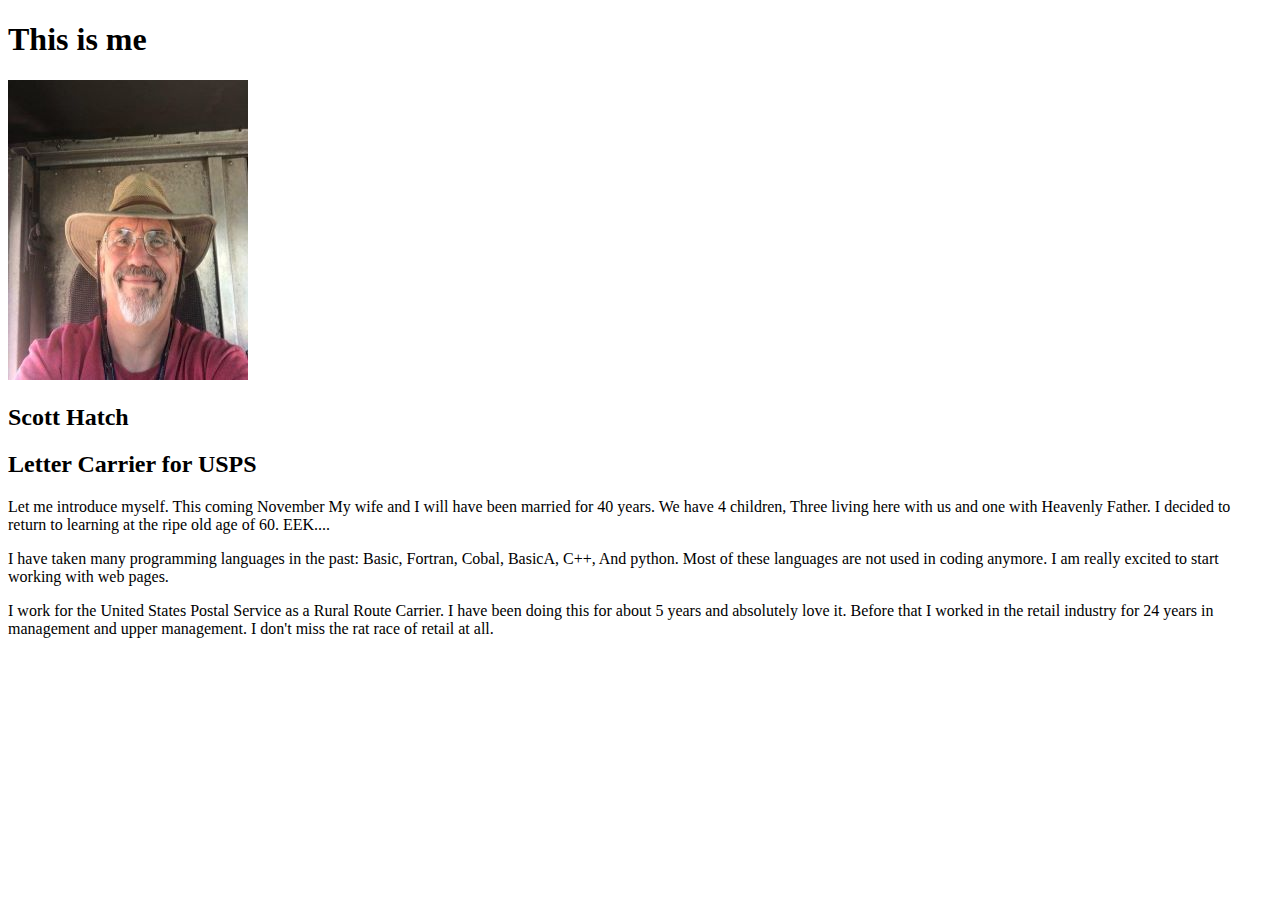
<file: AboutMe/index.html>
<!DOCTYPE html>
<html lang="en">
<head>
    <meta charset="UTF-8">
    <meta http-equiv="X-UA-Compatible" content="IE-edge">
    <meta name="viewport" content="width=device-width, initial-scale=1.0">
    <title>All About Me</title>
</head>
<body>
    <h1>This is me</h1>
    <img  alt="Image of me?" src="Images/photo.jpg">
    <h2>Scott Hatch</h2>
    <h2>Letter Carrier for USPS</h2>
    <p>Let me introduce myself. This coming November My wife and I will have been married for 40 years.
        We have 4 children, Three living here with us and one with Heavenly Father.
        I decided to return to learning at the ripe old age of 60. EEK....
    </p>
    <p>I have taken many programming languages in the past: Basic, Fortran, Cobal, BasicA, C++, And python.
        Most of these languages are not used in coding anymore.
        I am really excited to start working with web pages. 
    </p>
    <p>I work for the United States Postal Service as a Rural Route Carrier. 
       I have been doing this for about 5 years and absolutely love it.
       Before that I worked in the retail industry for 24 years in management and upper management.
       I don't miss the rat race of retail at all.
    </p>
</body>
</html>
</file>
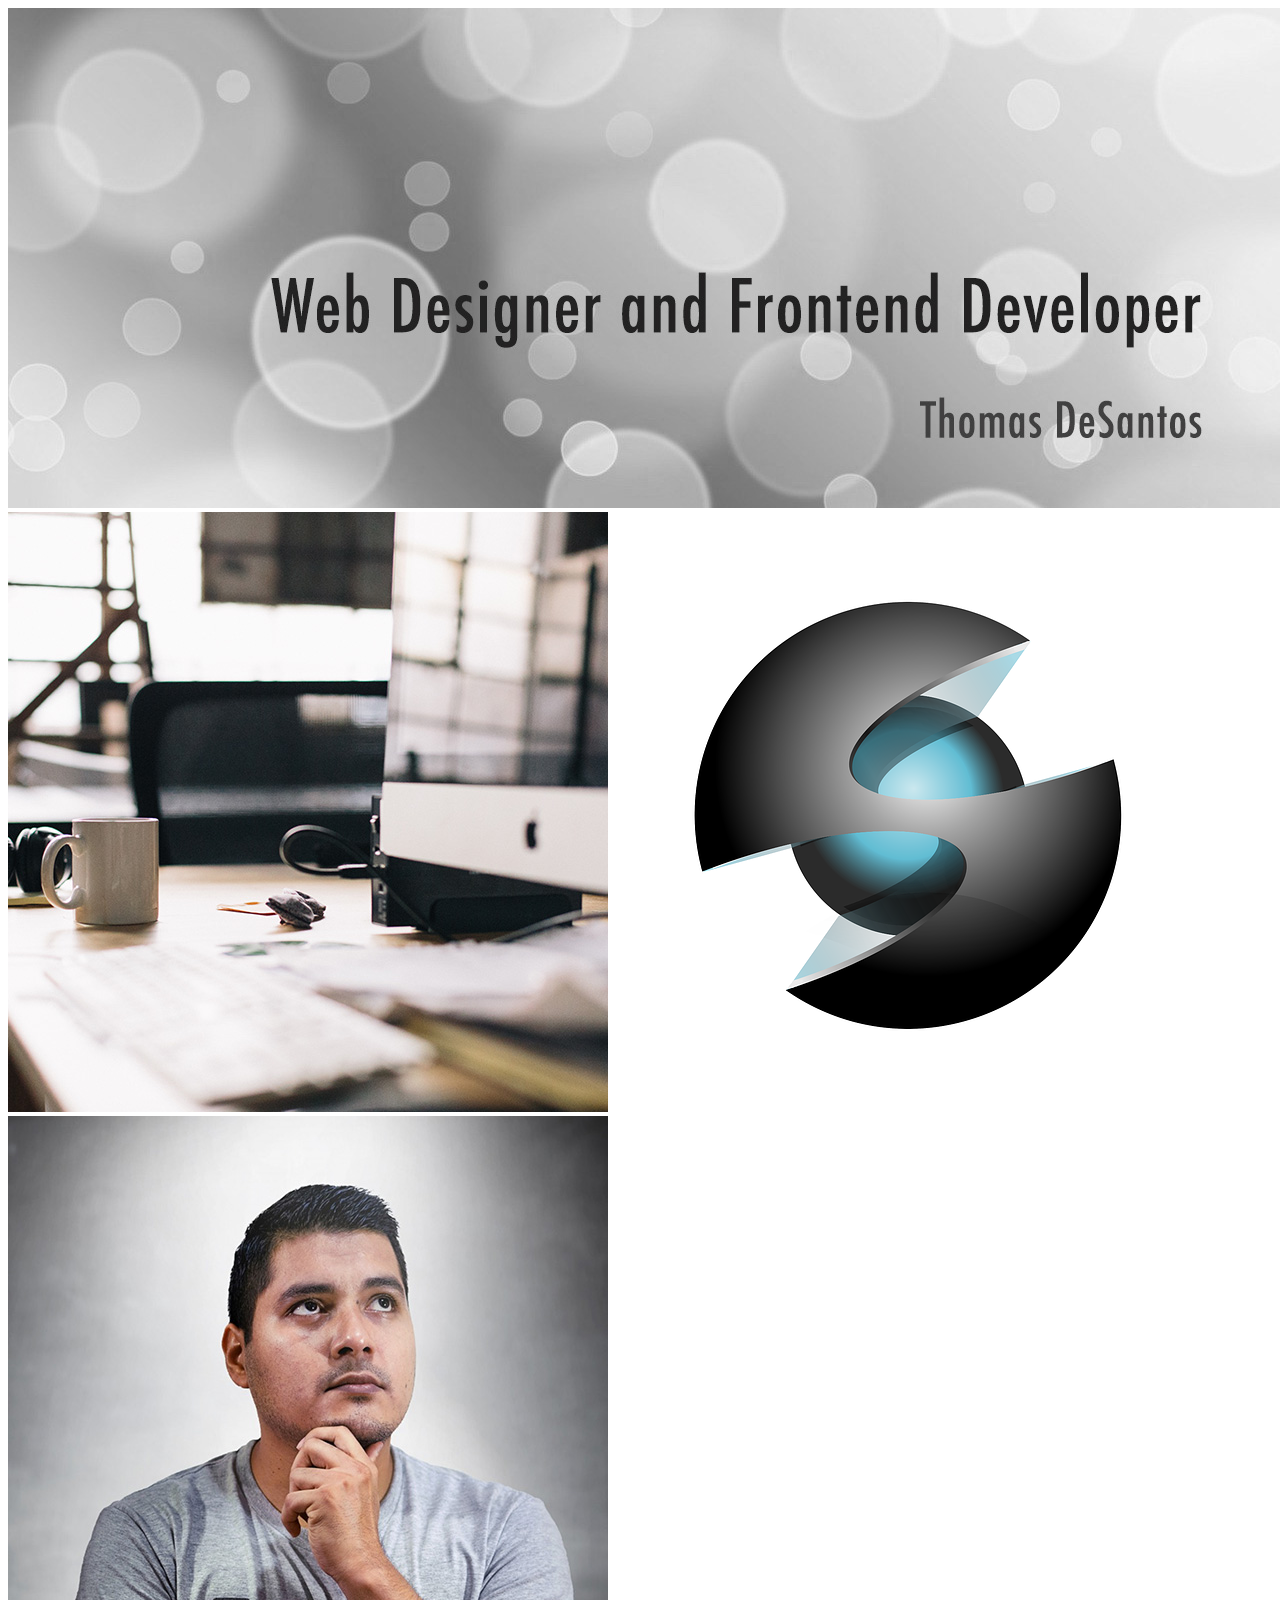
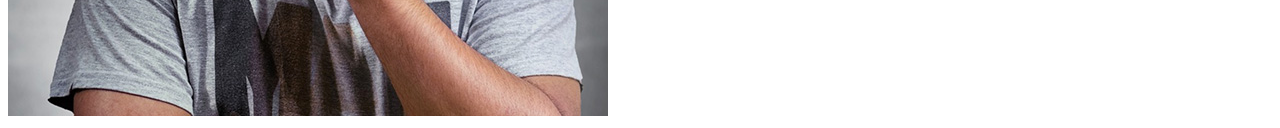
<file: w05-challnege/index.html>
<!DOCTYPE html>
<html lang="en">
<head>
    <meta charset="UTF-8">
    <meta http-equiv="X-UA-Compatible" content="IE=edge">
    <meta name="viewport" content="width=device-width, initial-scale=1.0">
    <title>Document</title>
</head>
<body>
<header>
    <a>
        <img class="title" src="images/title.jpg">
    </a>
</header>

<a>
    <img class="card-img" src="images/desk.jpg">
    <img class="card-img" src="images/graphic.jpg">
    <img class="card-img" src="images/person.jpg">
</a>
</body>
</html>
</file>
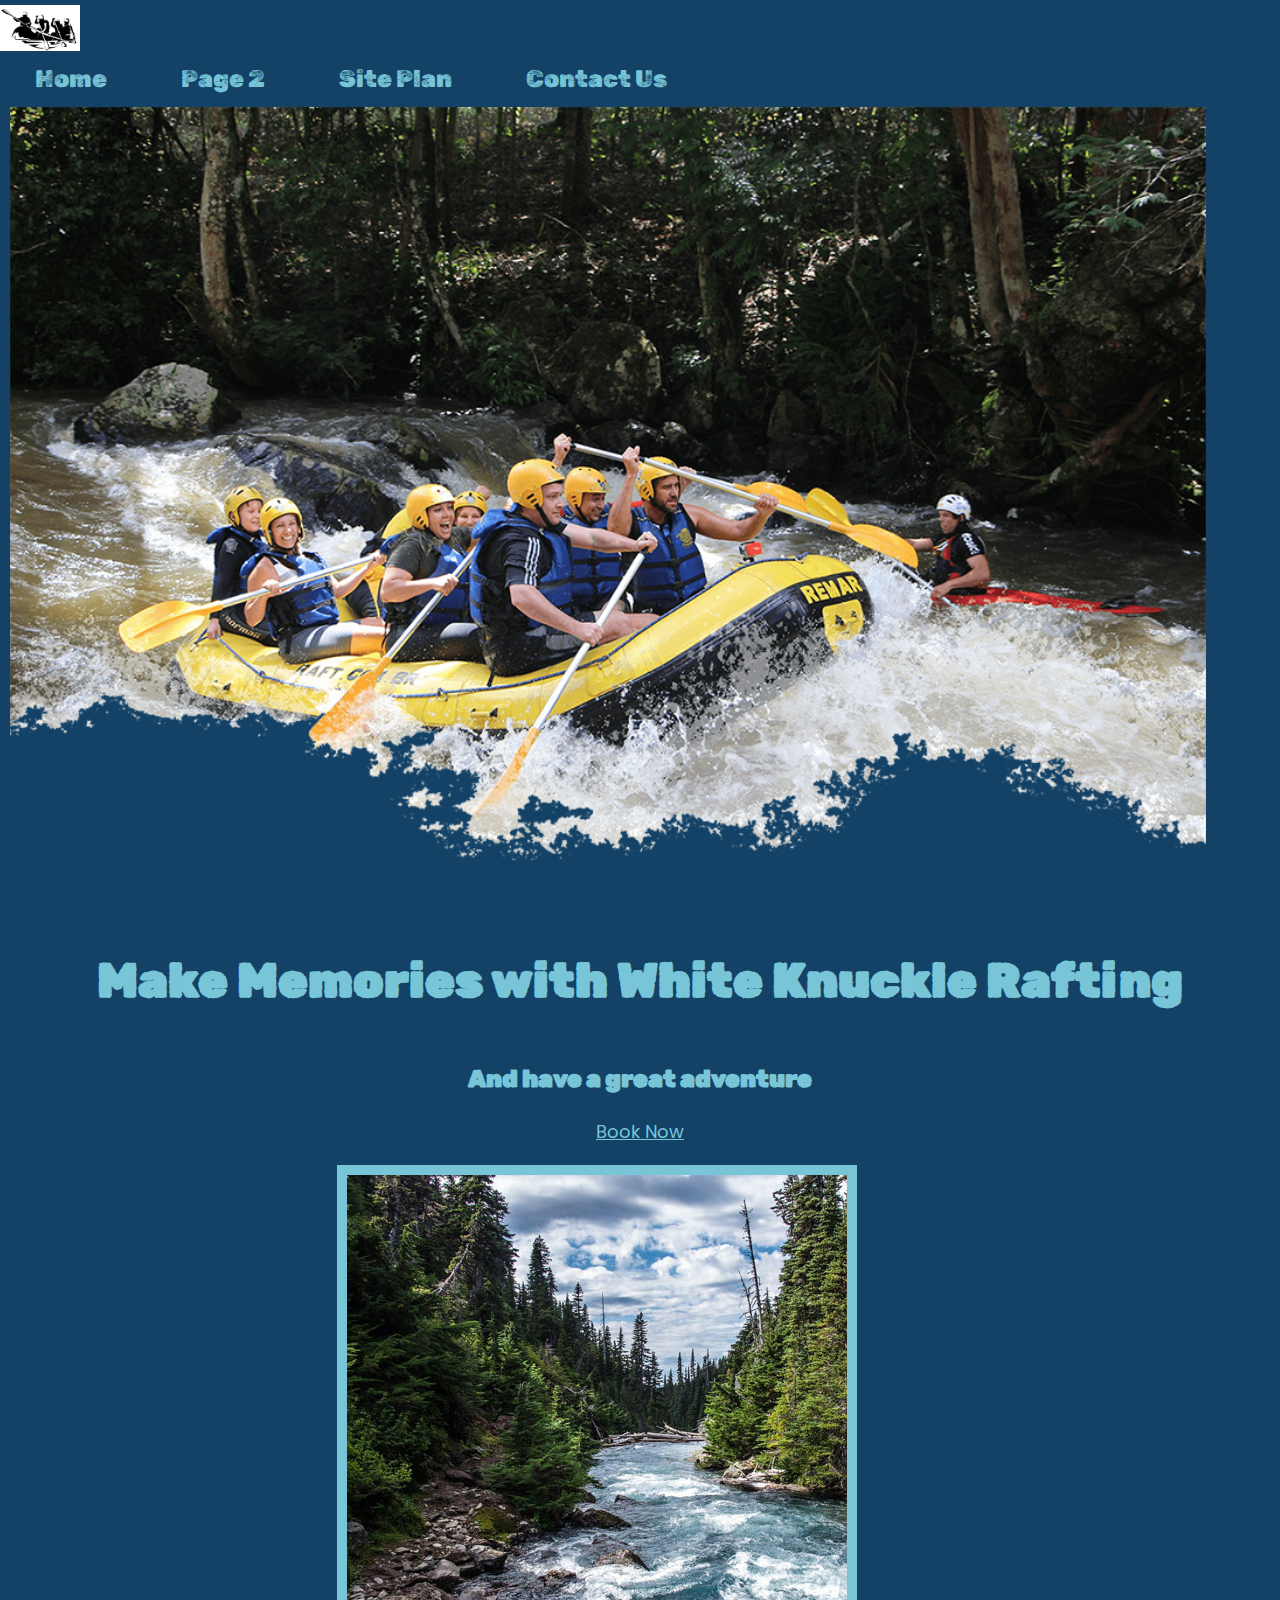
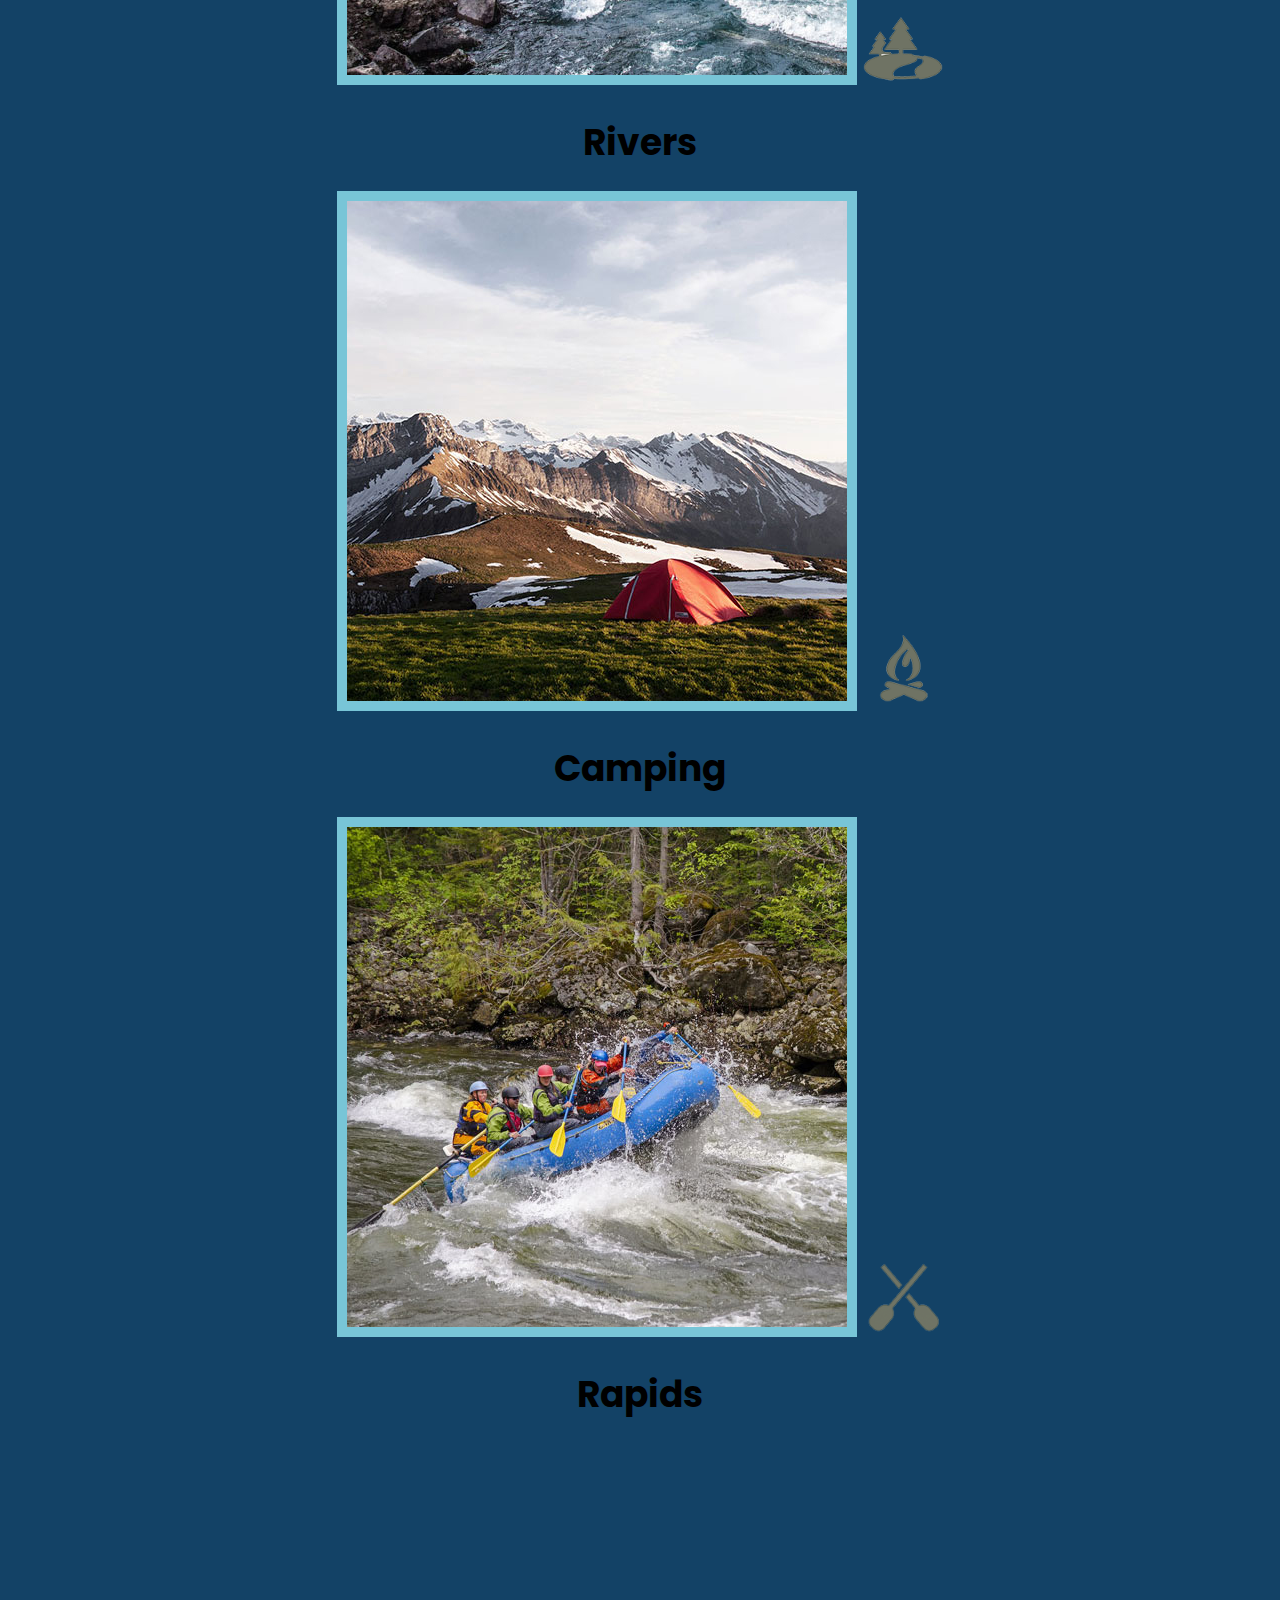
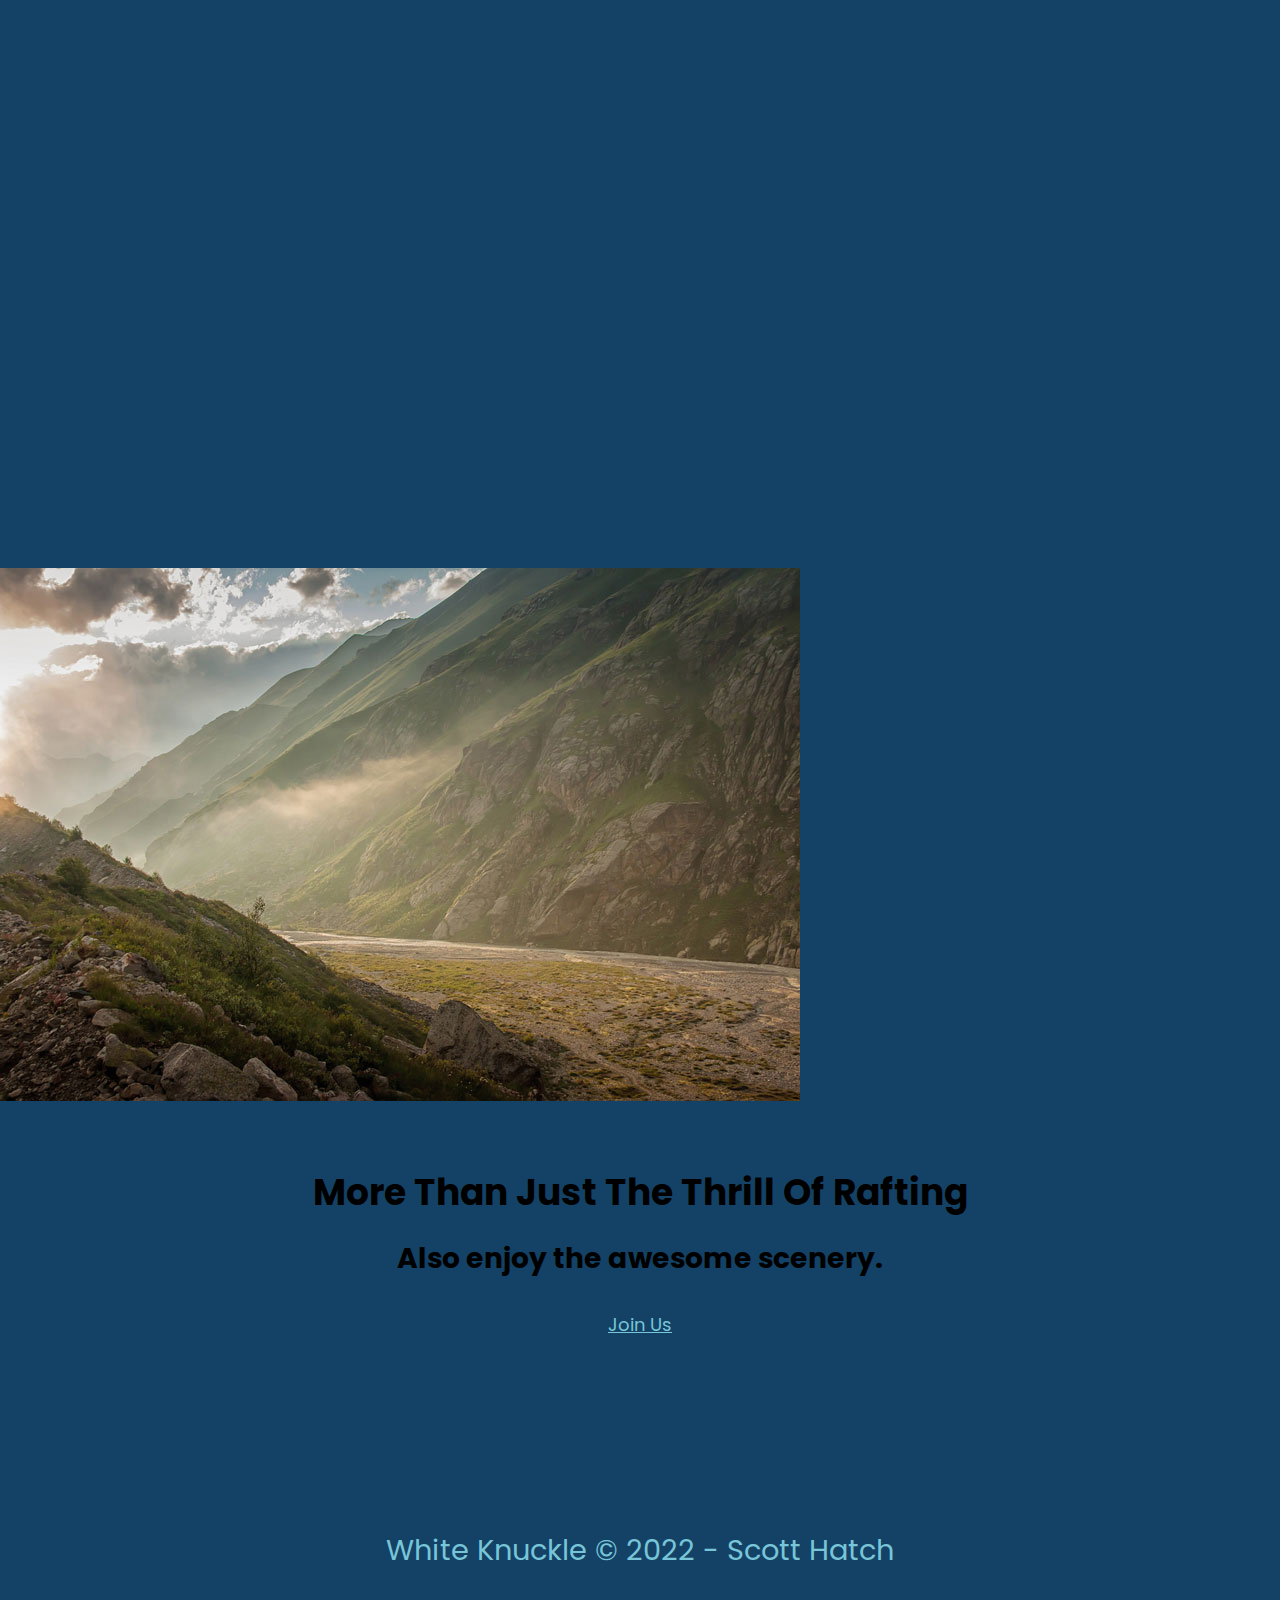
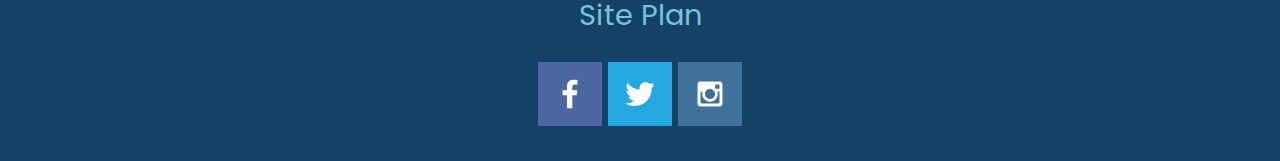
<file: wwr/index.html>
<!DOCTYPE html>
<html lang="en">
<head>
    <link rel="stylesheet" href="styles/style.css">
    <meta charset="UTF-8">
    <meta http-equiv="X-UA-Compatible" content="IE=edge">
    <meta name="viewport" content="width=device-width, initial-scale=1.0">
    <title>Scott's White Knuckle Rafting | Home</title>
</head>
<body>
    <div id="content">    
<header>
    <a>
        <img class="logo" src="images/logo.png" alt="logo">
    </a>
    <nav>
        <a href="index.html">Home</a>
        <a href="#">Page 2</a>
        <a href="site-plan-rafting.html">Site Plan</a>
        <a href="contactus.html">Contact Us</a>
    </nav> 
</header>
    <div id="hero">
        <div id="hero-box">
            <img id="hero-img" src="images/hero.png" alt="People enjoying white water rafting">
        </div>
        <section id="hero-msg">
            <h1 class="home-title">Make Memories with White Knuckle Rafting</h1>
            <h4>And have a great adventure</h4>
            <div class="button box">
                <a class="book" href="rates.html">Book Now</a>
            </div>
        </section>
    </div>
<main class="home-grid">
    <section class="rivers-card">
        <img class="card-img" src="images/rivers.jpg" alt="river in forest">
        <img class="icon" src="images/river_icon.png" alt="river icon">
        <h2>Rivers</h2>
    </section>
    <section class="camping-card">
        <img class="card-img" src="images/camping.jpg" alt="Tent in Mountains">
        <img class="icon" src="images/fire_icon.png" alt="fire icon">
        <h2>Camping</h2>
    </section> 
    <section class="rapids-card">
        <img class="card-img" src="images/rapids.jpg" alt="rafting boat">
        <img class="icon" src="images/oars.png" alt="oars icon">
        <h2>Rapids</h2>
    </section>
    <div id="background"></div>
    <img class="mountains" src="images/mountains.jpg" alt="Misty Mountains">
    <section class="msg">
        <h2>More Than Just The Thrill Of Rafting</h2>
        <h3>Also enjoy the awesome scenery.</h3>
        <a class="join" href="rivers.html">Join Us</a>
    </section>    
</main>
<footer>
    <p>White Knuckle &copy; 2022 - Scott Hatch</p>
    <p><a href="site-plan-rafting.html">Site Plan</a></p>
    <div class="social">
        <a href="https://facebook.com" target="_blank">
            <img src="images/facebook.png" alt="fb icon">
        </a>
        <a href="https://twitter.com" target="_blank">
            <img src="images/twitter.png" alt="twitter icon">
        </a>
        <a href="https://instagram.com" target="_blank">
            <img src="images/instagram.png" alt="instargam icon">
        </a>
    </div>   
</footer>
</div>   
</body>
</html>
</file>
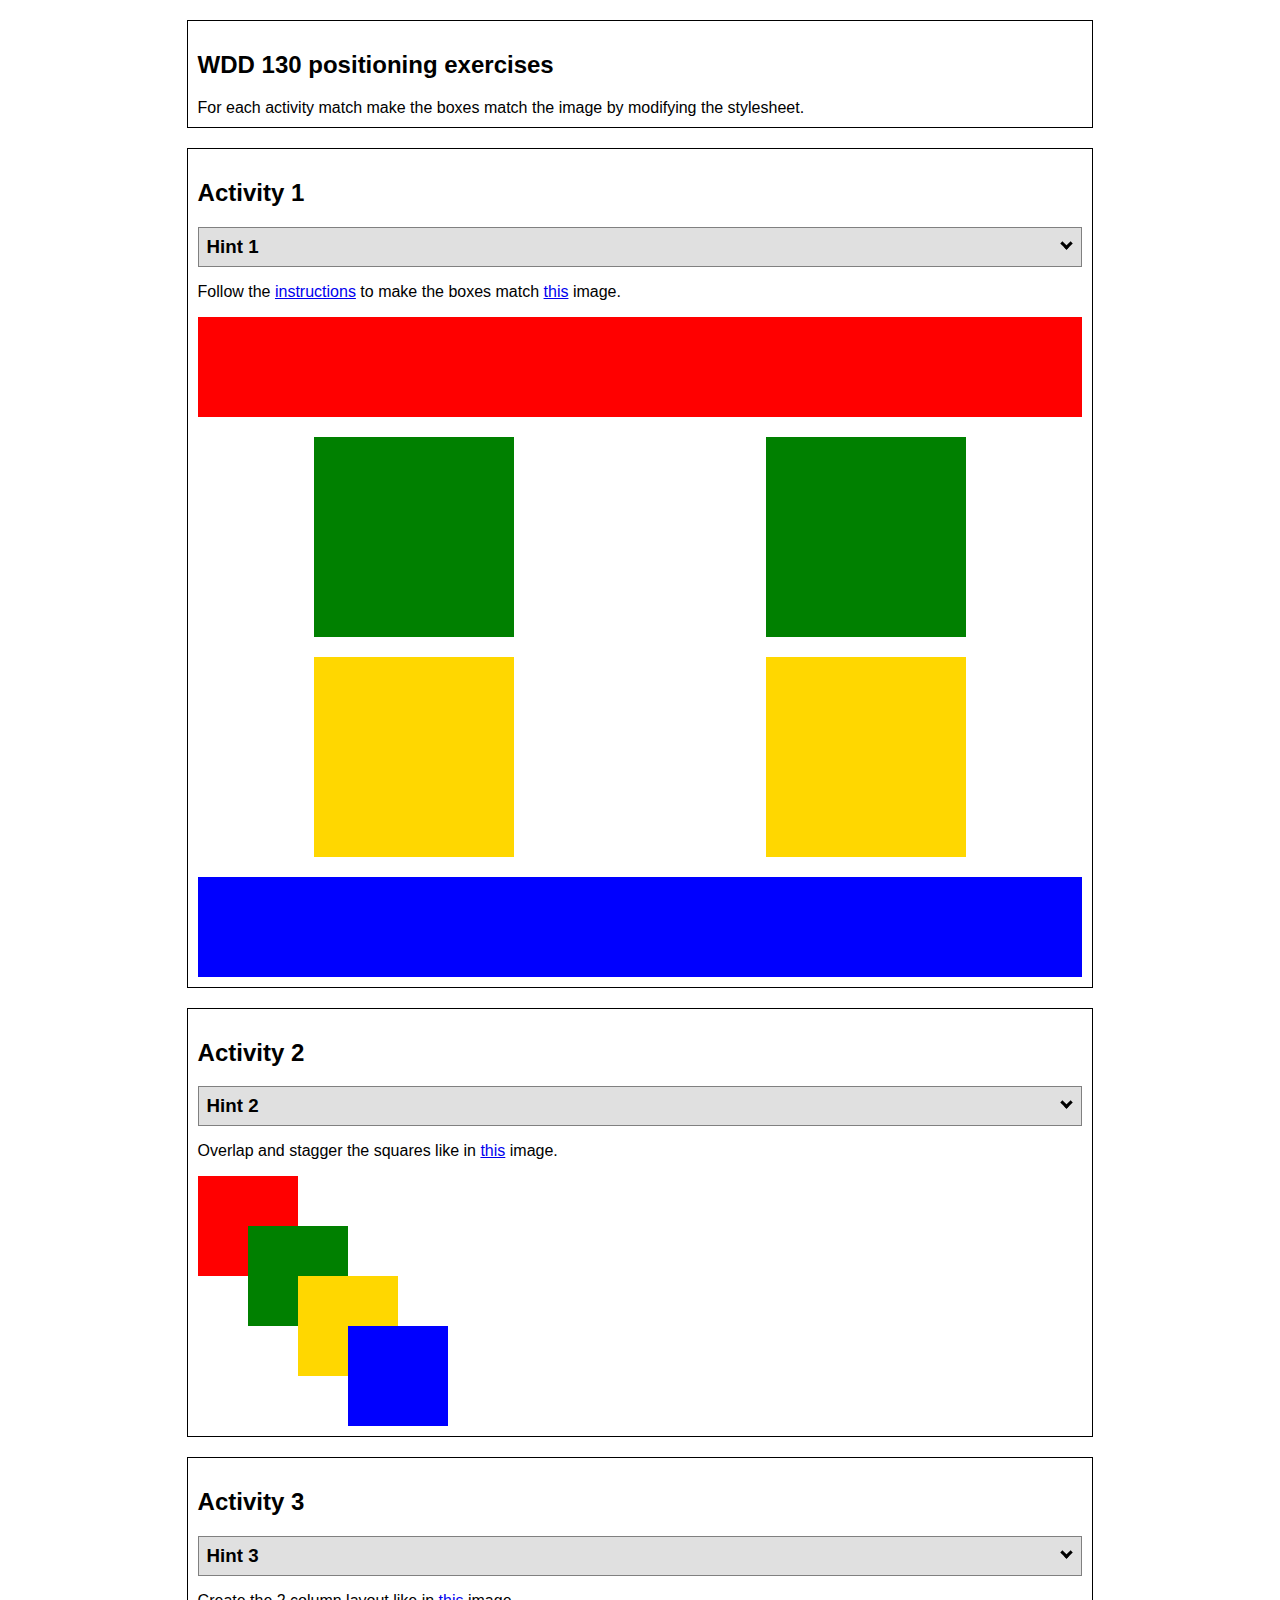
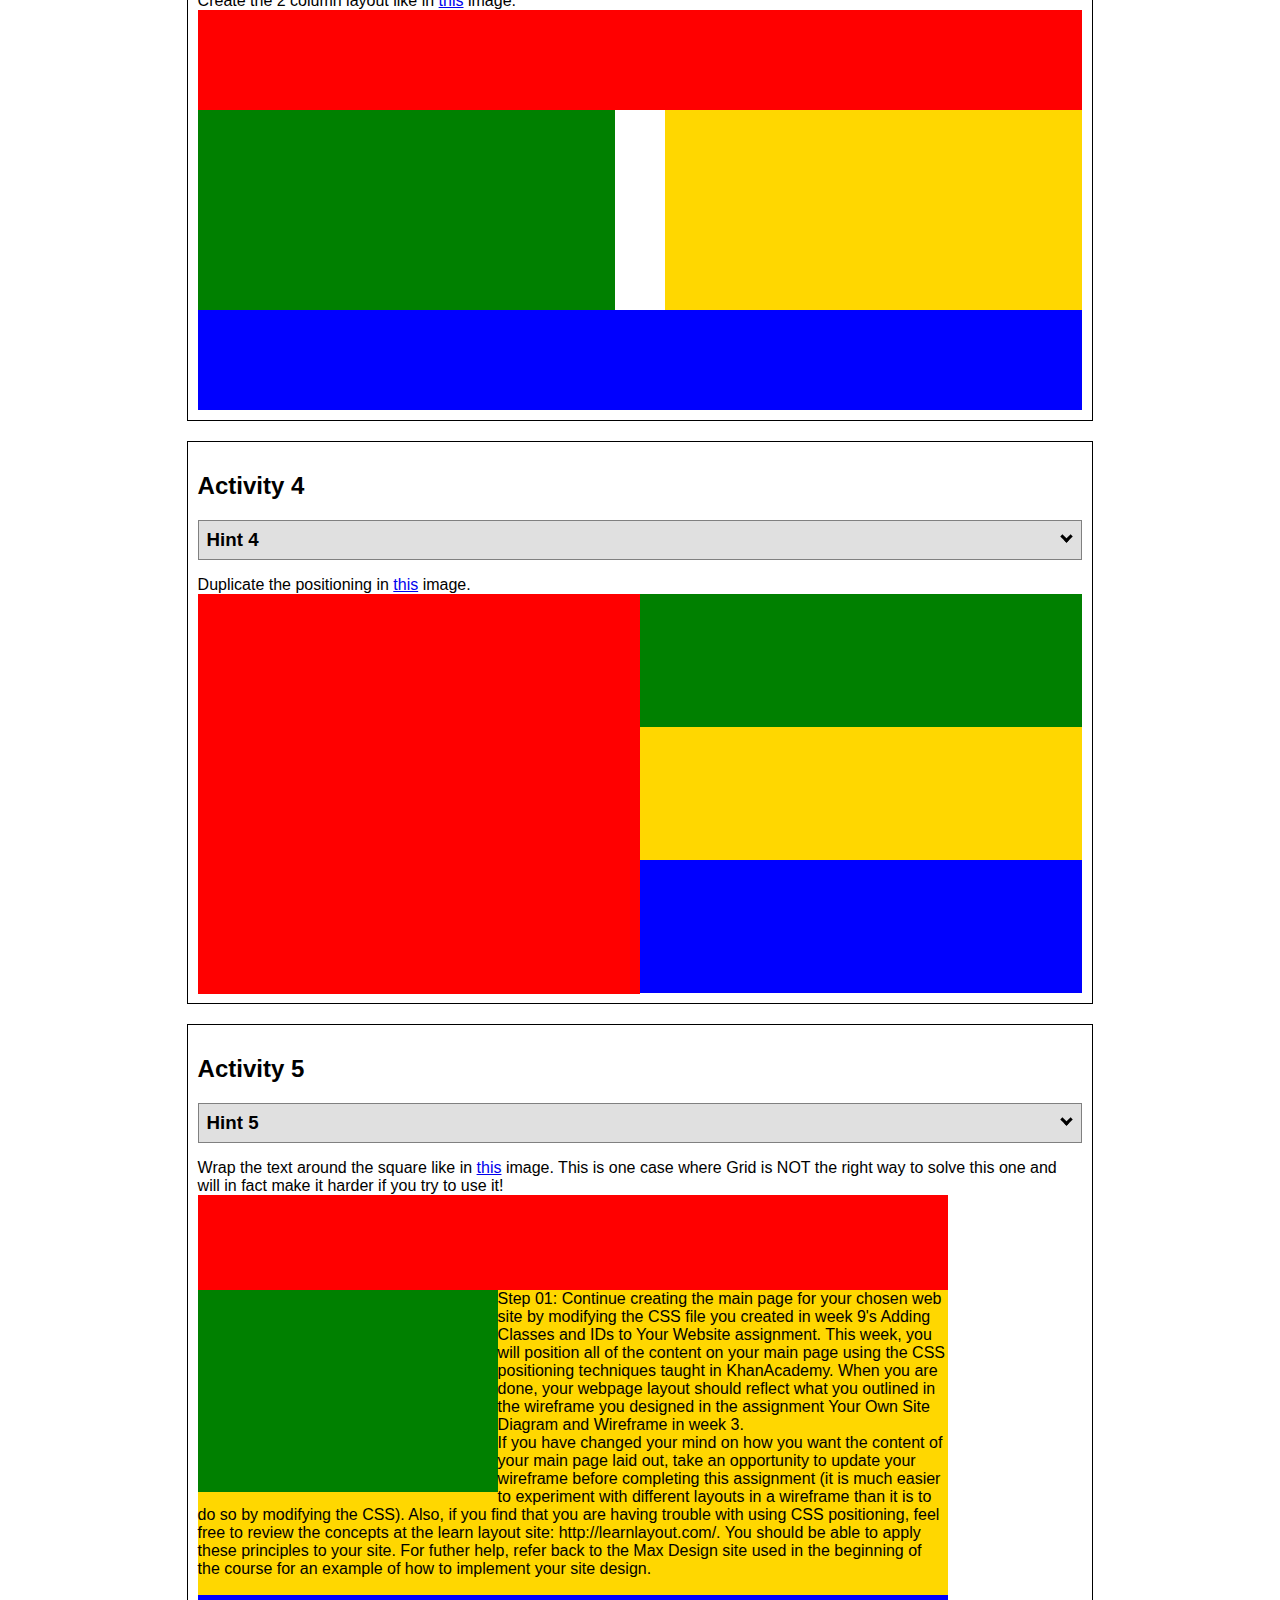
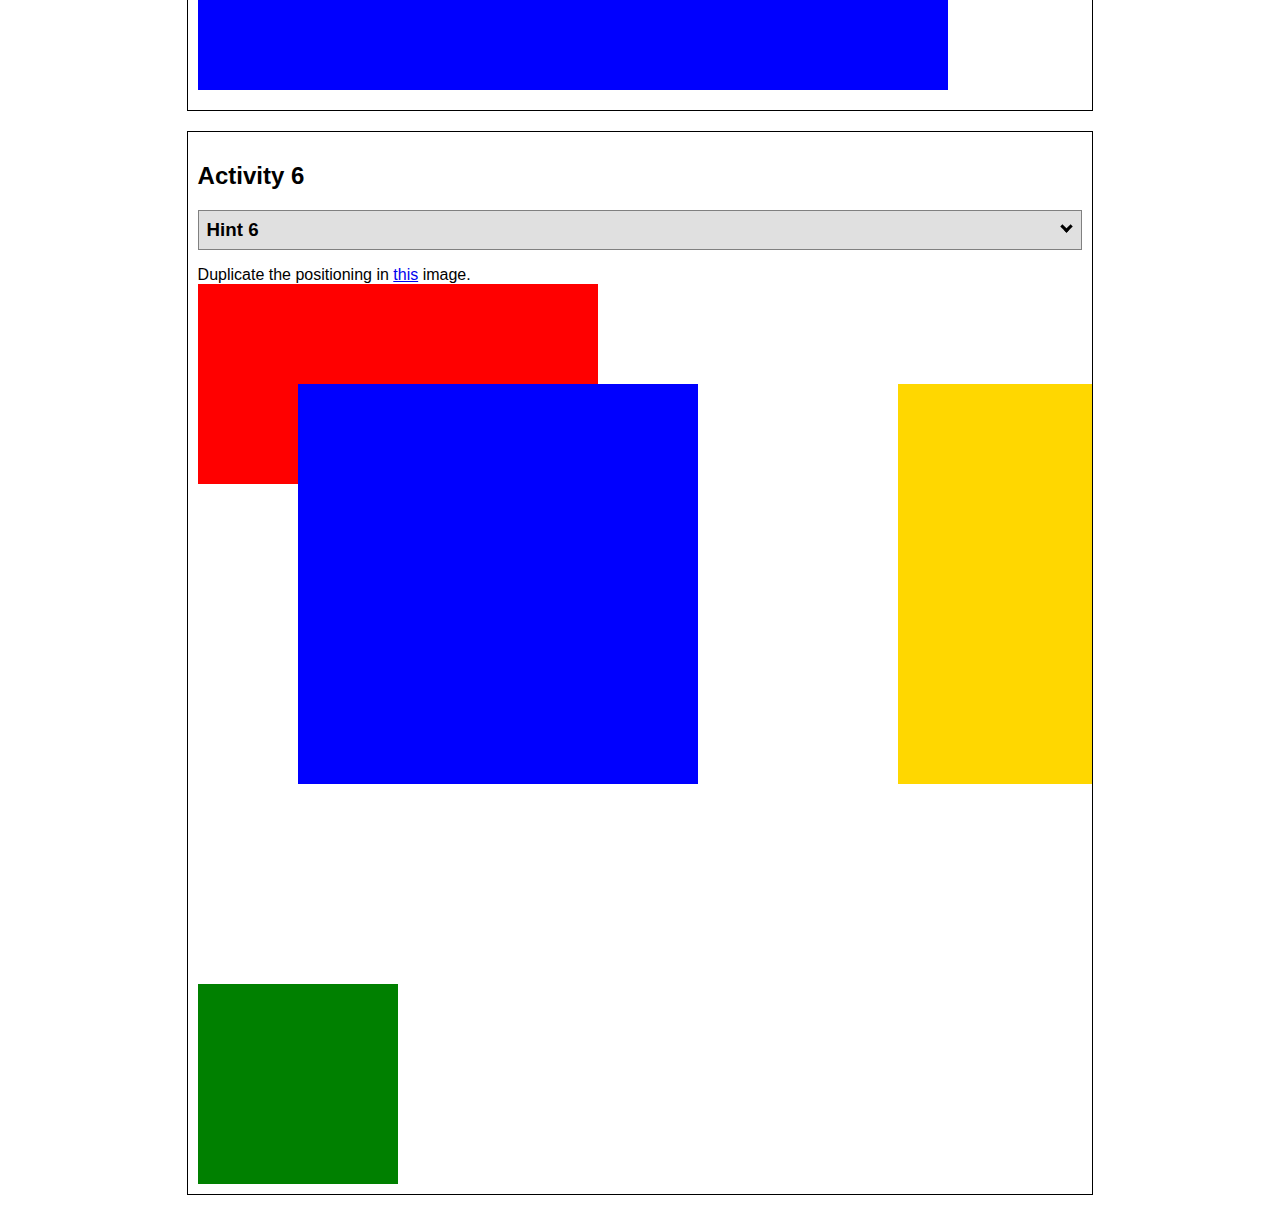
<file: positioning.html>
<!DOCTYPE html>
<html lang="en">
  <head>
    <!-- HTML - Name: positioning.html -->
    <title>Positioning Activity</title>
    <link rel="stylesheet" type="text/css" href="positionstyles.css" />
  </head>
  <body>
    <div class="activity">
      <h2>WDD 130 positioning exercises</h2>
      For each activity match make the boxes match the image by modifying the stylesheet.</div>
    <div class="activity">
      <h2>Activity 1</h2>
      <section class="hint"><input type="checkbox" ><i></i> <h3>Hint 1</h3><div><p>Check out the <a href="https://byui-wdd.github.io/wdd130/activities/w06-css-positioning.html" target="_blank">activity instructions</a> in Ilearn!</p></div></section>
      <p>Follow the <a href="https://byui-wdd.github.io/wdd130/activities/w06-css-positioning.html" target="_blank">instructions</a> to make the boxes match  <a href="https://byui-wdd.github.io/wdd130/images/example1.png" target="_blank">this</a> image.</p>
      <div class="content1" >
        <div class="red1" ></div>
        <div class="green1" ></div>
        <div class="green1" ></div>
        <div class="yellow1"></div>
        <div class="yellow1"></div>
        <div class="blue1"></div>
      </div>
    </div>
    <div class="activity">
      <h2>Activity 2</h2>
      <section class="hint"><input type="checkbox" > <h3>Hint 2</h3><i></i><div><p>Remember that the best way to shift elements around slightly on the page is with Margins.  You could also use Grid.  Either would work for this. If you choose margin, you can use a <em>negative</em> margin. (ie margin-top: -20px;)</p><h4>Properties used:</h4><ul><li>margin-top, margin-left</li><li>...or...</li><li>grid-template-columns: 50px 50px 50px 50px 50px </li></ul></div></section>
      <p>Overlap and stagger the squares like in <a href="https://byui-wdd.github.io/wdd130/images/example2.png" target="_blank">this</a> image.</p>
      <div class="content2" >
        <div class="red2" ></div>
        <div class="green2" ></div>
        <div class="yellow2"></div>
        <div class="blue2"></div>
      </div>
    </div>
    <div class="activity">
      <h2>Activity 3</h2>
      <section class="hint"><input type="checkbox" > <h3>Hint 3</h3><i></i><div><p>This one is going to be best solved with CSS Grid. Remember to make the boxes the right width first...then start moving them around. </p><h4>Properties used:</h4><ul><li>display:grid;</li><li>grid-template-columns:</li><li>grid-column-gap:</li>
        <li>grid-column:</li>  </ul></div></section>
      Create the 2 column layout like in <a href="https://byui-wdd.github.io/wdd130/images/example3.png" target="_blank">this</a>  image.
      <div class="content3" >
        <div class="red3" ></div>
        <div class="green3" ></div>
        <div class="yellow3"></div>
        <div class="blue3"></div>
      </div>
    </div>
    <div class="activity">
      <h2>Activity 4</h2>
      <section class="hint"><input type="checkbox" > <h3>Hint 4</h3><i></i><div><p>For the others we have been primarily concerned with width. For this one you will need to adjust height as well. </p><h4>Properties used:</h4><ul><li>display:grid;</li><li>grid-template-columns:</li><li>grid-row:</li></ul></div></section>
      Duplicate the positioning in <a href="https://byui-wdd.github.io/wdd130/images/example4.png" target="_blank">this</a> image. 
      <div class="content4" >
        <div class="red4" ></div>
        <div class="green4" ></div>
        <div class="yellow4"></div>
        <div class="blue4"></div>
      </div>
    </div>

    <div class="activity">
      <h2>Activity 5</h2>
      <section class="hint"><input type="checkbox" > <h3>Hint 5</h3><i></i><div><p>Grid is <strong>not</strong> the right way to do this.  In fact there is only one way to really do that...and that is with float. Remember that we float the thing we want the text to wrap around.  Also remember to start by making all the shapes the right size and shape.</p><h4>Properties used:</h4><ul><li>float: left;</li></ul></div></section>
      Wrap the text around the square like in <a href="https://byui-wdd.github.io/wdd130/images/example5.png" target="_blank">this</a> image. This is one case where Grid is NOT the right way to solve this one and will in fact make it harder if you try to use it!
      <div class="content5" >
        <div class="red5" ></div>
        <div class="green5" ></div>
        <div class="yellow5">Step 01: Continue creating the main page for your chosen web site by modifying the CSS file you created in week 9's Adding Classes and IDs to Your Website assignment. This week, you will position all of the content on your main page using the CSS positioning techniques taught in KhanAcademy. When you are done, your webpage layout should reflect what you outlined in the wireframe you designed in the assignment Your Own Site Diagram and Wireframe in week 3. <br />
          If you have changed your mind on how you want the content of your main page laid out, take an opportunity to update your wireframe before completing this assignment (it is much easier to experiment with different layouts in a wireframe than it is to do so by modifying the CSS). Also, if you find that you are having trouble with using CSS positioning, feel free to review the concepts at the learn layout site: http://learnlayout.com/. You should be able to apply these principles to your site. For futher help, refer back to the Max Design site used in the beginning of the course for an example of how to implement your site design.</div>
        <div class="blue5"></div>
      </div>
    </div>
    <div class="activity">
      <h2>Activity 6</h2>
      <section class="hint"><input type="checkbox" > <h3>Hint 6</h3><i></i><div><p>This one is all about visualizing the grid behind the layout. If you are having a hard time doing that first: all the sizes are even multiples of 100, and second here is another example with the lines drawn: <a href="https://byui-wdd.github.io/wdd130/images/example6-hint.png" target="_blank">example 6 with lines</a>. For this one you will find it easiest if you use px for the column width. You can also use <kbd>z-index</kbd> to control the element layering.    </p><h4>Properties used:</h4><ul><li>display:grid;</li><li>grid-template-columns:</li><li>grid-column:</li><li>grid-row:</li><li><a href="https://www.w3schools.com/cssref/pr_pos_z-index.asp" target="_blank">z-index:</a></li></ul></div></section>
      Duplicate the positioning in <a href="https://byui-wdd.github.io/wdd130/images/example6.png" target="_blank">this</a> image.
      <div class="content6" >
        <div class="red6" ></div>
        <div class="green6" ></div>
        <div class="yellow6"></div>
        <div class="blue6"></div>
      </div>
    </div>
  </body>
</html>
</file>
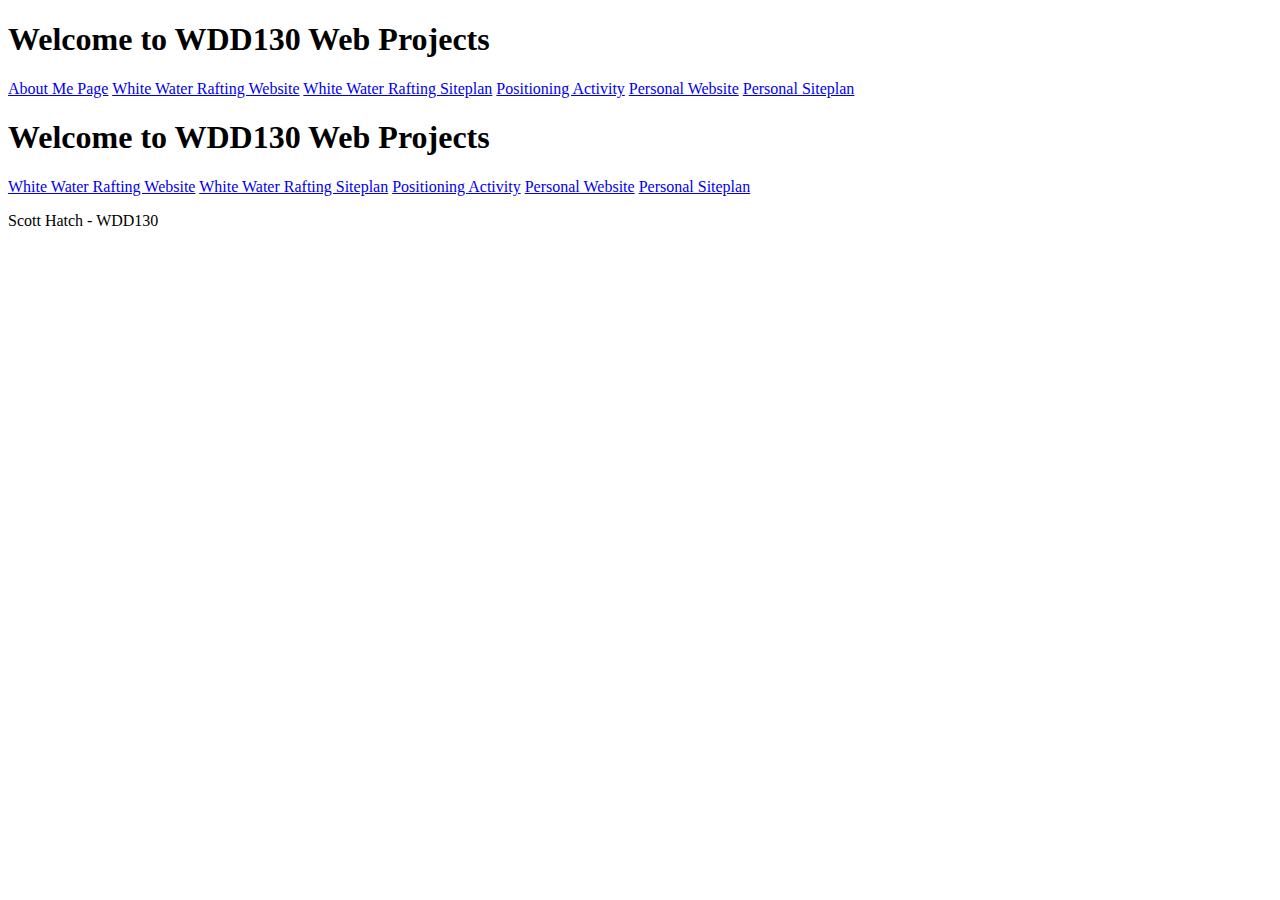
<file: wdd130 home page.html>
<!DOCTYPE html>
<html lang="en">
<head>
    <meta charset="UTF-8">
    <meta http-equiv="X-UA-Compatible" content="IE=edge">
    <meta name="viewport" content="width=device-width, initial-scale=1.0">
    <title>Document</title>
</head>
<body>
    <h1>Welcome to WDD130 Web Projects</h1>
<nav>
  <a href="aboutme/index.html">About Me Page</a>             
  <a href="wwr/index.html">White Water Rafting Website</a>
  <a href="wwr/site-plan-rafting.html">White Water Rafting Siteplan</a>
  <a href="positioning.html">Positioning Activity</a>
  <a href="#">Personal Website</a>
  <a href="#">Personal Siteplan</a>
</nav>
<h1>Welcome to WDD130 Web Projects</h1>
<nav>
  <a href="wwr/index.html">White Water Rafting Website</a>
  <a href="wwr/site-plan-rafting.html">White Water Rafting Siteplan</a>
  <a href="positioning.html">Positioning Activity</a>
  <a href="#">Personal Website</a>
  <a href="#">Personal Siteplan</a>
</nav>  
<p>Scott Hatch - WDD130</p> 
</body>
</html>
</file>
<file: wwr/styles/style.css>
@import url('https://fonts.googleapis.com/css2?family=Poppins:wght@300&family=Rubik+Dirt&display=swap');

#content {
    max-width: 1600px;
    margin: 0 auto;
    font-size: 1.5em;
    line-height: 1.5em;
    --heading-font: "Rubik Dirt", arial, sans-serif;
    --paragraph-font: Poppins, Helvetica, sans-serif;
}
nav a {
    padding: 35px;
    color: #78c5d7;
    text-align: center;
    text-decoration: none;
}
#hero-msg {
    padding: 15px;
    text-align: center;
    font-family: Rubik Dirt, arial, sans-serif;
}
#hero-msg h1 {
    padding: 15px;
    text-align: center;
    font-family: Rubik Dirt, arial, sans-serif;
}
#hero-msg h4 {
    padding: 15px;
    text-align: center;
    font-family: Rubik Dirt, arial, sans-serif;
}
.button-box {
    padding: 15px;
    text-align: center;
    font-family: Poppins, Helvetica, sans-serif;
}
main section {
    text-align: center;
    font-family: Poppins, Helvetica, sans-serif;
    
}
.home-title {
    margin-top: 10px;
    color: #78c5d7;
    font-family: Rubik Dirt, arial, sans-serif;
    font-size: 2em 
}
#background {
    height: 725px;
    background-color: #134266
}
h4 {
    margin: 0;
    padding: 0;
    color: #78c5d7;
}
body {
    margin: 0;
    padding: 0;
    font-family: Poppins, Helvetica, sans-serif;
    background-color: #134266
}
header {
    font-family: Rubik Dirt, arial, sans-serif;
    background-color: #134266 
}
nav a:hover {
    color: #78c5d7;
    background-color: #134266
}
.book, .join {
    margin-top: 50px;
    padding: 15px 30px;
    border-radius: 5px;
    text-align: center;
    font-family: Poppins, Helvetica, sans-serif;
    font-size: 18px; 
    color: #78c5d7;
    background-color: #134266
}   
.book-hover, .join-hover {
    color: #78c5d7;
    background-color: #134266
}
.msg {
    padding: 35px;
    background-color: #134266;
    line-height: 1.5em;
}
msg h2 {
    color: #78c5d7;
}
msg p {
    font-family: Poppins, Helvetica, sans-serif;
    font-size: 2em;
    color: #78c5d7;
}
footer {
    margin-top: 100px;
    padding: 25px 50px;
    text-align: center;
    color: #78c5d7;
    background-color: #134266
}
footer a {
    color: #78c5d7;
    text-decoration: none;
}
footer a:hover {
    color: #78c5d7;
}
footer p {
    font-size: 1.2em;
}
footer p a:hover {
    text-decoration: underline;
}
.logo {
    padding-top: 5px;
    width: 80px;
}
.icon {
    width: 80px;
}  
#hero-img {
    padding: 10px 10px;
    width: 95%;
    box-sizing: border-box;    
}
.card-img {
    border: 10px solid #78c5d7;
}
</file>
<file: positionstyles.css>
/* CSS - Name: "positionstyles.css" */
/* Activity 1 styles */
.content1 {
  /* This is the parent of the activity 1 boxes. */
display:grid;
grid-template-columns: 1fr 1fr;
justify-items: center;
grid-gap: 20px;
}
.red1 { 
  width: 100%; 
  height: 100px; 
  background-color: red; 
  grid-column: 1/3;
} 
.green1 {
  width: 200px; 
  height: 200px; 
  background-color: green; 

} 
.yellow1 {
  width: 200px; 
  height: 200px; 
  background-color: gold; 
} 
.blue1 {
  width: 100%; 
  height: 100px; 
  background-color: blue;
  grid-column: 1/3; 
} 
/* Activity 2 styles */ 
.content2 {
  /* This is the parent of the activity 2 boxes. */
  display:grid;
}
.red2 {
  width: 100px; 
  height: 100px; 
  background-color: red;
} 
.green2 { 
  width: 100px; 
  height: 100px; 
  background-color: green;
  margin-top: -50px; 
  margin-left: 50px;
} 
.yellow2 {
  width: 100px; 
  height: 100px; 
  background-color: gold;
  margin-top: -50px;
  margin-left: 100px; 
} 
.blue2 {
  width: 100px; 
  height: 100px; 
  background-color: blue; 
  margin-top: -50px;
  margin-left: 150px;
} 
/* Activity 3 styles */ 
.content3 {
  /* This is the parent of the activity 3 boxes. */
  display:grid;
  grid-template-columns: 1fr 1fr;
  grid-column-gap: 50px;
}
.red3 {
  width: 100%; 
  height: 100px; 
  background-color: red; 
  grid-column: 1/3;
} 
.green3 {
  width: 100%; 
  height: 200px; 
  background-color: green;
} 
.yellow3 {
  width: 100%; 
  height: 200px;
  background-color: gold; 
}
.blue3 {
  width: 100%;
  height:100px; 
  background-color: blue;
  grid-column: 1/3; 
} 
/* Activity 4 styles */ 
.content4 {
  /* This is the parent of the activity 4 boxes. */
  display:grid;
  grid-template-columns: 1fr 1fr;
  grid-template-rows: 133px 133px 133px;
}
.red4 {
  width: 100%; 
  height: 400px;
  background-color: red; 
} 
.green4 {
  width: 100%; 
  height: 133px;
  grid-column: 2/3; 
  grid-row: 1/2;
  background-color: green; 
} 
.yellow4 {
  width: 100%;
  height: 133px;
  grid-column: 2/3;
  grid-row: 2/3; 
  background-color: gold; 
} 
.blue4 {
  width: 100%; 
  height: 133px;
  grid-column: 2/3; 
  grid-row: 3/4;
  background-color: blue; 
} 
/* Activity 5 styles */ 
.content5 {
  /* This is the parent of the activity 5 boxes. */
  height: 505px;
  width: 750px;
}
.red5 { 
  width: 100%; 
  height: 95px; 
  background-color: red; 
} 
.green5 { 
  width: 40%; 
  height: 40%;
  float: left; 
  background-color: green; 

} 
.yellow5 {
  width: 100%; 
  height: 305px; 
  background-color: gold; 

} 
.blue5 {
  width: 100%; 
  height: 95px; 
  background-color: blue; 
} 
/* Activity 6 styles */ 
.content6 {
  /* This is the parent of the activity 6 boxes. */
  display:grid;
  grid-template-columns: 100px 600px;
  grid-template-rows: 100px 600px; 
  z-index: 1/4; 
}
.red6 {
  width: 400px; 
  height: 200px; 
  grid-column: 1/5;
  grid-row: 1/3;
  background-color: red; 
} 
.green6 {
  width: 200px; 
  height: 200px;
  grid-column: 1/3;
  grid-row: 4/7;
  background-color: green; 
} 
.yellow6 {
  width: 200px; 
  height: 400px; 
  grid-column: 5/7;
  grid-row: 2/7;
  background-color: gold; 
} 
.blue6 {
  width: 400px; 
  height: 400px;
  grid-column: 2/6;
  grid-row:2/6; 
  background-color: blue; 
} 


/* Do not make any changes below here */
.activity {
  width: 70%; 
  margin: 20px auto; 
  font-family: Arial, sans-serif; 
  border: 1px solid black; 
  padding: 10px; 
  clear:both; 
  overflow: auto;
} 

.hint {
  border: 1px solid grey;
  background: #e0e0e0;
  padding: .5em;
  position: relative;
  margin: 1em 0;
}
.hint h3 {
  margin: 0;
}
.hint:hover {
  background: #d0d0d0;
}
.hint > div {
  display: none;
}

.hint input[type=checkbox] {
  position: absolute;
  width: 100%;
  height: 100%;
  opacity: 0;
  z-index: 1;
  cursor: pointer;
}

.hint input[type=checkbox]:checked ~ div {
  display: block;
}

.hint i {
  position: absolute;
  transform: translate(-6px, 0);
  margin-top: 16px;
  right: 10px;
  top: -3px;
}
.hint i:before, .hint i:after {
  content: "";
  position: absolute;
  background-color: black;
  width: 3px;
  height: 9px;
}
.hint i:before {
  transform: translate(2px, 0) rotate(45deg);
}
.hint i:after {
  transform: translate(-2px, 0) rotate(-45deg);
}

.hint input[type=checkbox]:checked ~ i:before {
  transform: translate(-2px, 0) rotate(45deg);
}
.hint input[type=checkbox]:checked ~ i:after {
  transform: translate(2px, 0) rotate(-45deg);
}
.hint a {
  position: relative;
  z-index: 1;
}
</file>
